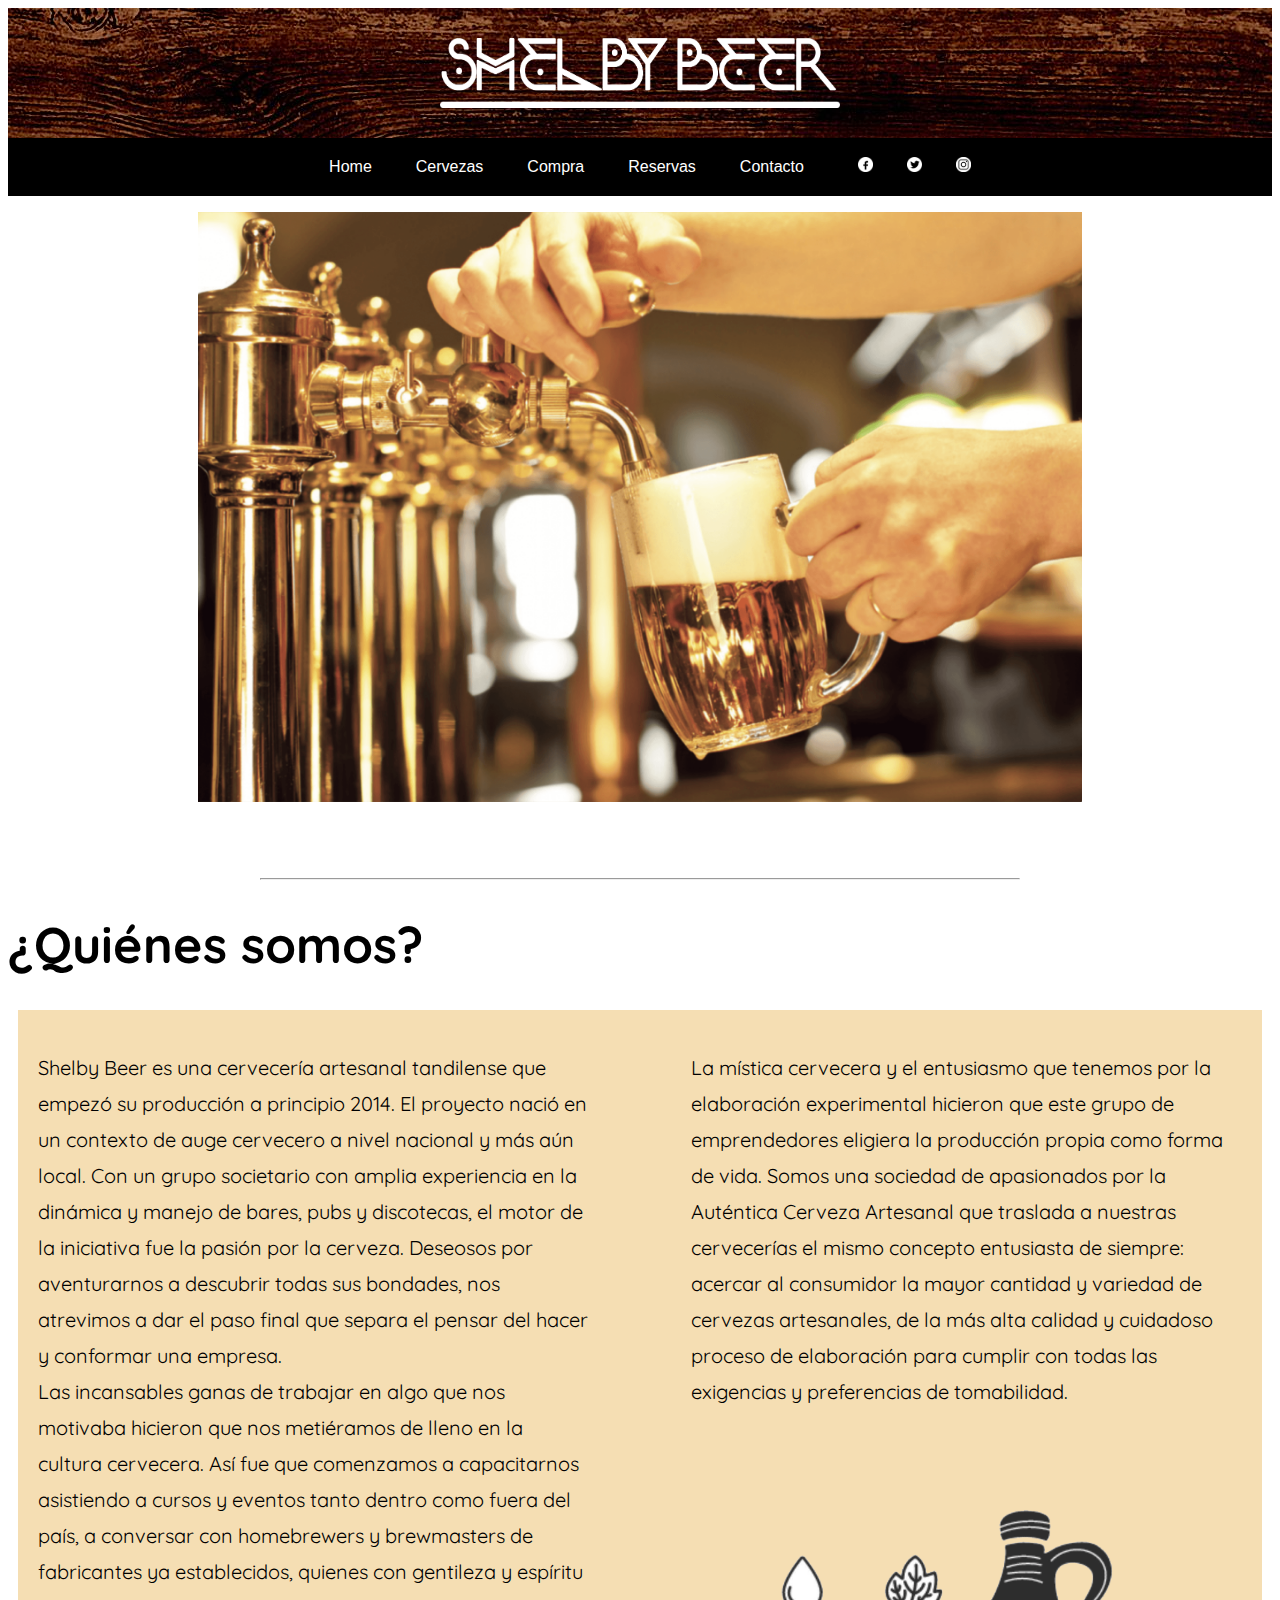
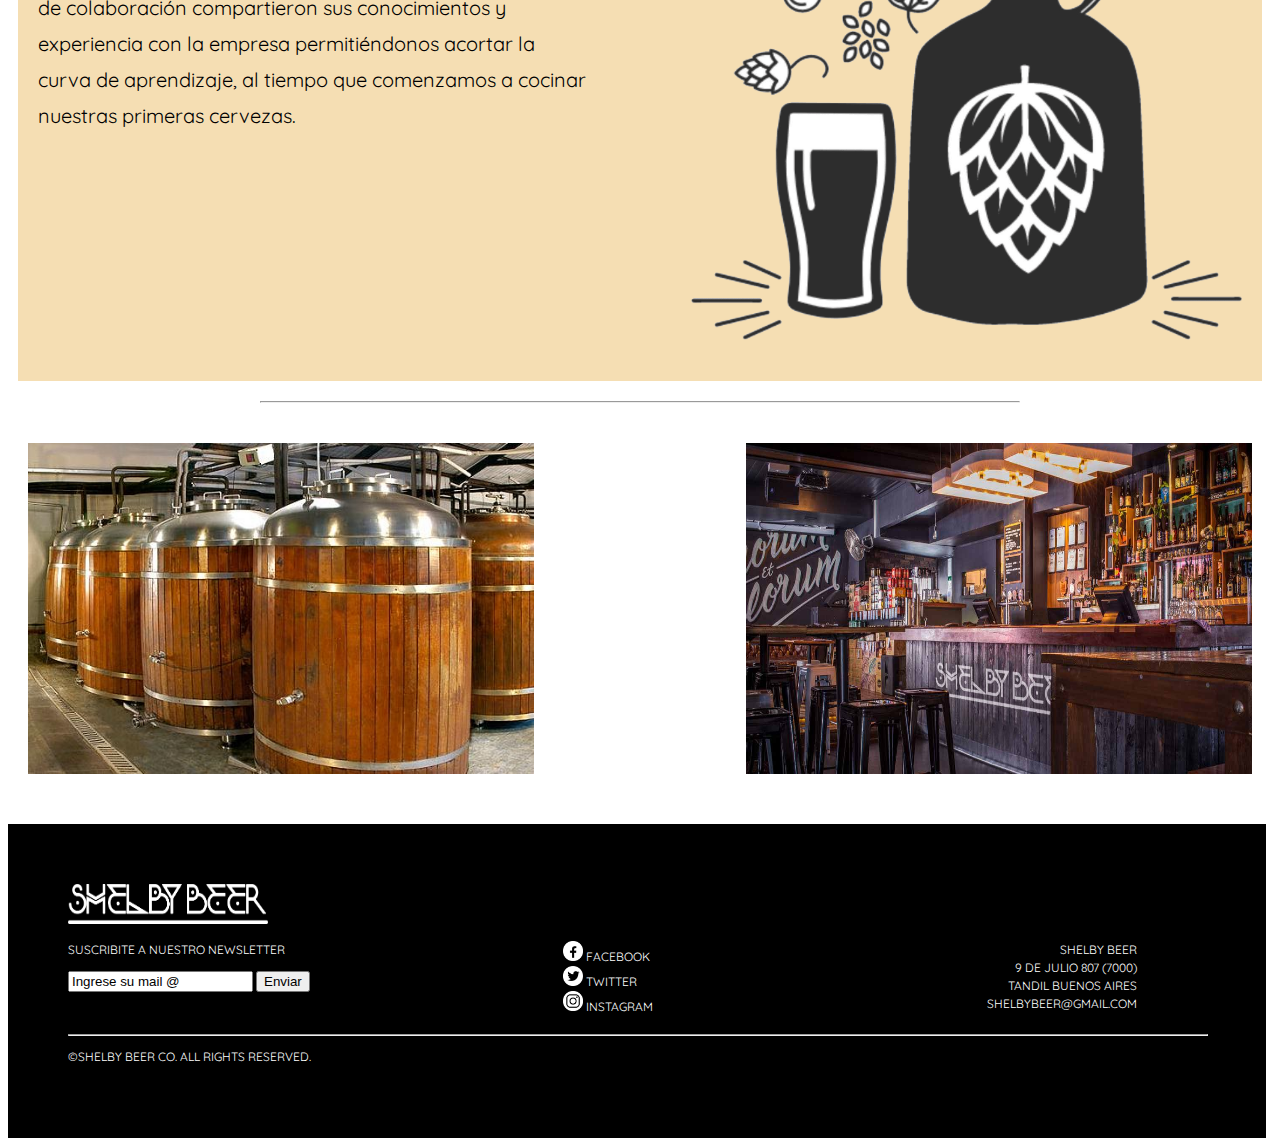
<file: html/index.html>
<!DOCTYPE html>
<html lang="en">

<head>
    <meta charset="UTF-8">
    <meta name="viewport" content="width=device-width, initial-scale=1.0">
    <title>Shelby Beer</title>
    <link href="https://fonts.googleapis.com/css?family=Fredericka+the+Great&display=swap" rel="stylesheet">
    <link href="https://fonts.googleapis.com/css2?family=Quicksand:wght@400;700&display=swap" rel="stylesheet">
    <link rel="stylesheet" href="../css/estilo.css">
</head>

<body>

    <!--       header          -->
    <header>
        <!--       logo shelby          -->
        <div class="logo">
            <img id="logo-shelby" src="../imagenes/Shelby Beer logo.png" alt="logo" srcset="">

        </div>
    </header>

    <!--       navegador          -->
    <nav class="navegador">

        <ul class="botonera">
            <li class="li-item"><a href="../html/index.html">Home</a></li>
            <li class="li-item"><a href="../html/cerveza.html">Cervezas</a></li>
            <li class="li-item"> <a href="../html/compra.html">Compra</a></li>
            <li class="li-item"><a href="../html/reservas.html">Reservas</a></li>
            <li class="li-item"><a href="../html/Contacto.html">Contacto</a></li>
        
            
                <img id="redes" src="../imagenes/facebook.png" alt="logo-facebook">
                <img id="redes" src="../imagenes/twitter.png" alt="logo-twitter">
                <img id="redes" src="../imagenes/instagram.png" alt="logo-instagram">
           

        
        </ul>    

  

    </nav>

    <!--       Scroll de imagenes          -->

    <div class="contenedor-imagenes">


        <div class="slider">
            <ul>
                <li><img src="../imagenes/index.png" alt="index" /></li>
                <li><img src="../imagenes/cerveza.jpg" alt="index2" /></li>
                <li><img src="../imagenes/publicidad.jpg" alt="" srcset=""></li>
                <li><img src="../imagenes/ceveza3.jpg" alt="index4" /></li>
            </ul>
        </div>
    </div>

    <div class="contenedor-quienes-somos">

        <hr>

        <h1>¿Quiénes somos?</h1>





        <div class="contenedor-historia">



            <div class="historia1">
                Shelby Beer es una cervecería artesanal tandilense que empezó su producción a principio 2014. El
                proyecto nació en un contexto de auge cervecero a nivel nacional y más aún local. Con un grupo
                societario con amplia experiencia en la dinámica y manejo de
                bares, pubs y discotecas, el motor de la iniciativa fue la pasión por la cerveza. Deseosos por
                aventurarnos a descubrir todas sus bondades, nos atrevimos a dar el paso final que separa el pensar del
                hacer y conformar una empresa.
                <br> Las incansables ganas de trabajar en algo que nos motivaba hicieron que nos metiéramos de lleno en
                la cultura cervecera. Así fue que comenzamos a capacitarnos asistiendo a cursos y eventos tanto dentro
                como fuera del país, a conversar
                con homebrewers y brewmasters de fabricantes ya establecidos, quienes con gentileza y espíritu de
                colaboración compartieron sus conocimientos y experiencia con la empresa permitiéndonos acortar la curva
                de aprendizaje, al tiempo que comenzamos
                a cocinar nuestras primeras cervezas.
            </div>


            <div class="historia2">
                La mística cervecera y el entusiasmo que tenemos por la elaboración experimental hicieron que este grupo
                de emprendedores eligiera la producción propia como forma de vida. Somos una sociedad de apasionados por
                la Auténtica Cerveza Artesanal que traslada
                a nuestras cervecerías el mismo concepto entusiasta de siempre: acercar al consumidor la mayor cantidad
                y variedad de cervezas artesanales, de la más alta calidad y cuidadoso proceso de elaboración para
                cumplir con todas las exigencias
                y preferencias de tomabilidad.
                <div class="dibujo">
                    <img src="../imagenes/dibujo.png">
                </div>
            </div>

        </div>


    </div>

    <hr>

    <div class="ima-historia">
        <img src="../imagenes/fabrica.jpg" alt="" srcset="">
        <img src="../imagenes/bar-cerveceria.jpg" alt="" srcset="">
    </div>



    <!--       Footer          -->
    <footer class="footer">
        <div class="logo-footer">
            <!--       logo shelby          -->

            <img id="footer-shelby" src="../imagenes/Shelby Beer logo.png" alt="logo" srcset="">

        </div>


        <div class="contenedor-info">
            <div class="subscripcion">
                <p>SUSCRIBITE A NUESTRO NEWSLETTER</p>
                <form action="">
                    <input type="email" name="email" class="email" value="Ingrese su mail @">
                    <input type="submit" id="submit" class="form-button" name="" value="Enviar">
                </form>

            </div>

            <div class="redes-sociales">
                <ul class="ul-footer">
                    <li> <img id="logos-redes" src="../imagenes/facebook.png" alt="logo-facebook"> Facebook</li>
                    <li><img id="logos-redes" src="../imagenes/twitter.png" alt="logo-twitter"> Twitter</li>
                    <li><img id="logos-redes" src="../imagenes/instagram.png" alt="logo-instagram"> Instagram</li>
                </ul>


            </div>

            <div class="direccion">
                <ul class="ul-footer">
                    <li>Shelby Beer</li>
                    <li>9 de julio 807 (7000)</li>
                    <li>Tandil Buenos Aires</li>
                    <li>ShelbyBeer@gmail.com</li>
                </ul>

            </div>

        </div>
        <hr class="hr-footer">
        <div class="derecho-de-pagina">
            <p>&copy;SHELBY BEER CO. ALL RIGHTS RESERVED.</p>
        </div>

    </footer>

</body>

</html>
</file>
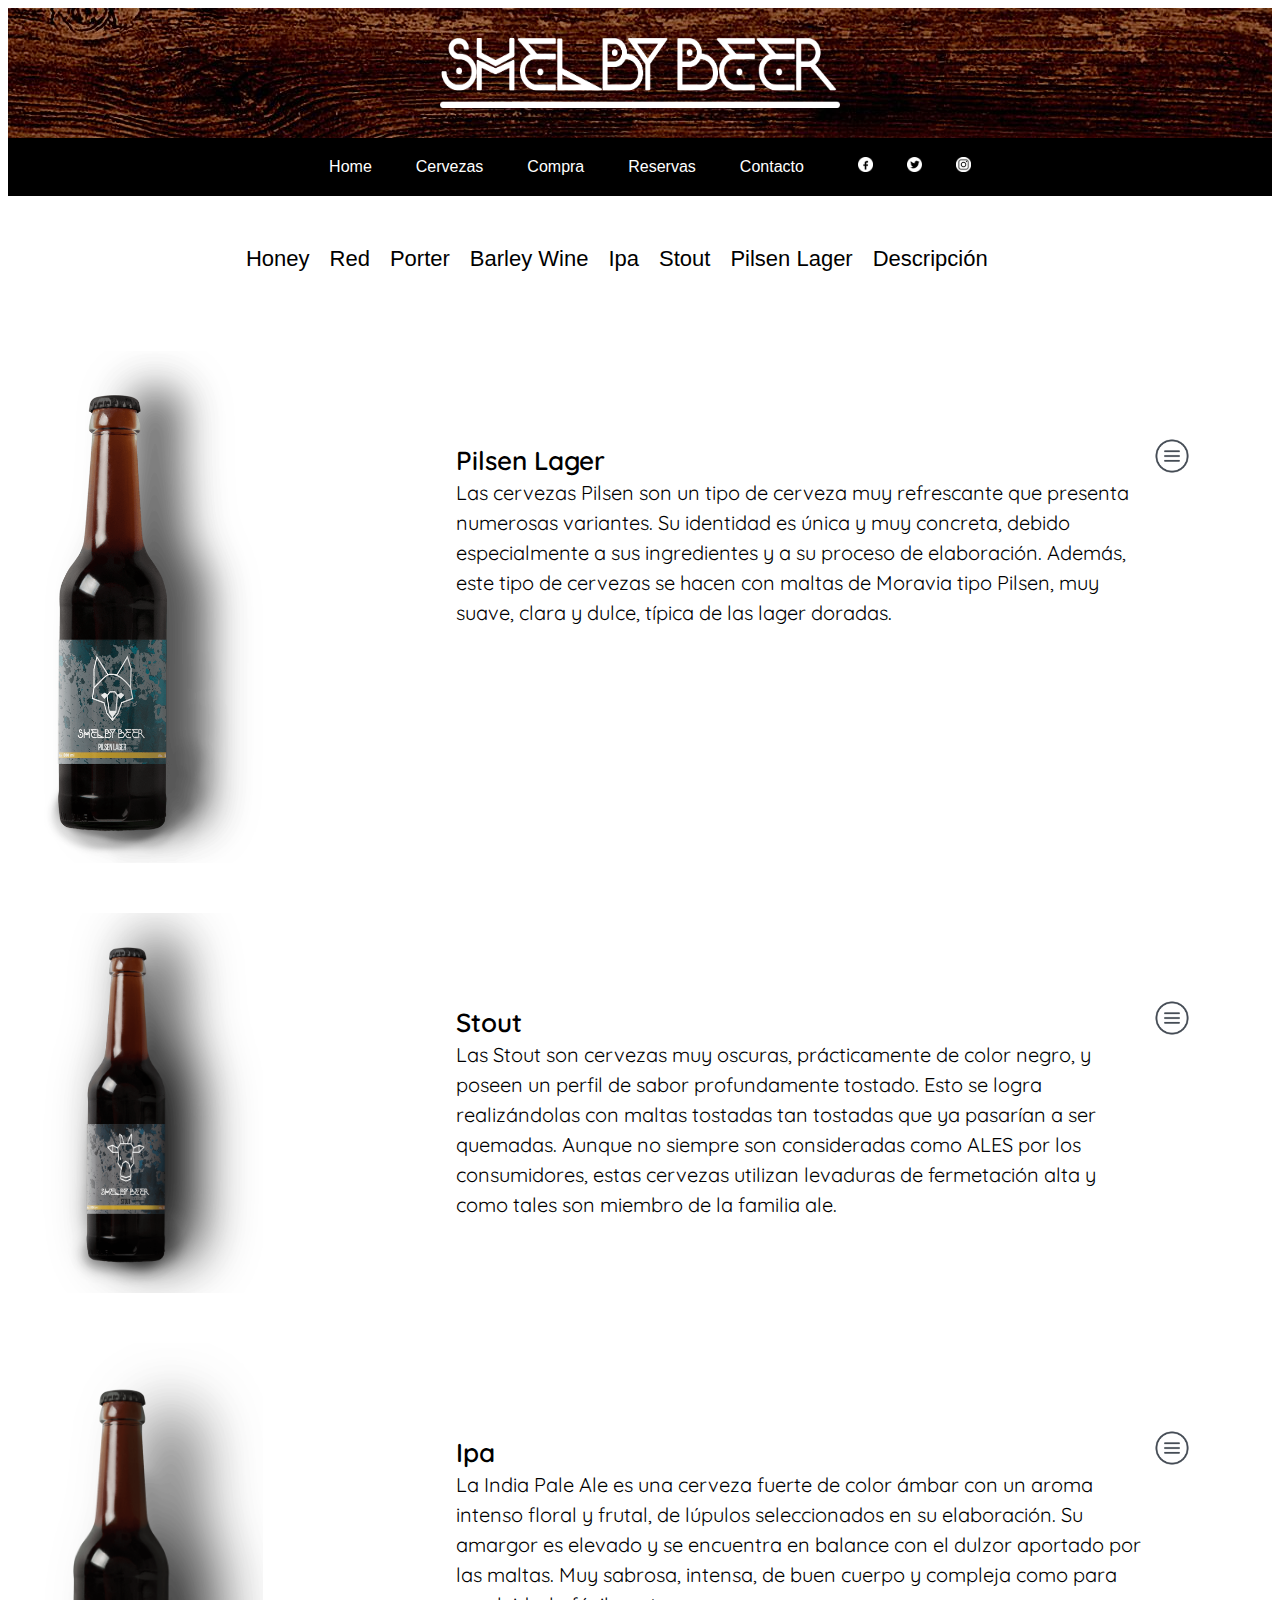
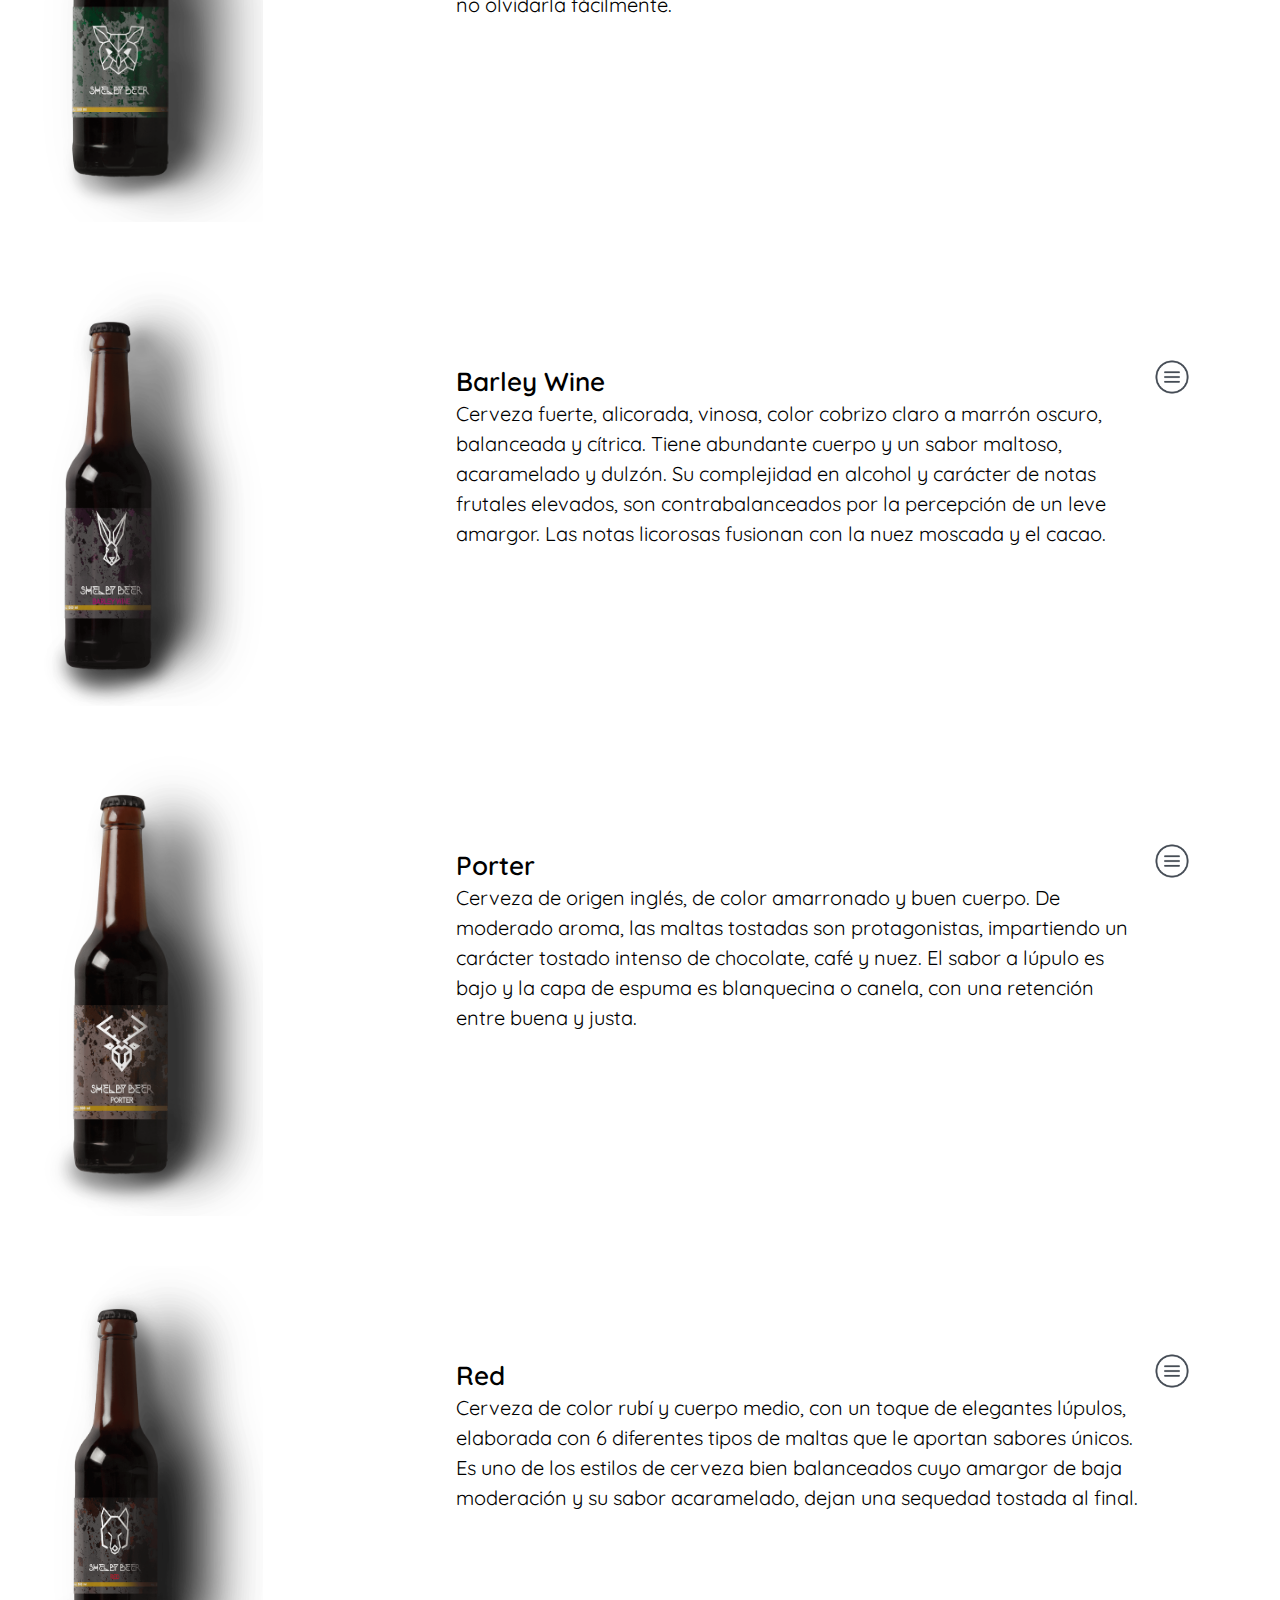
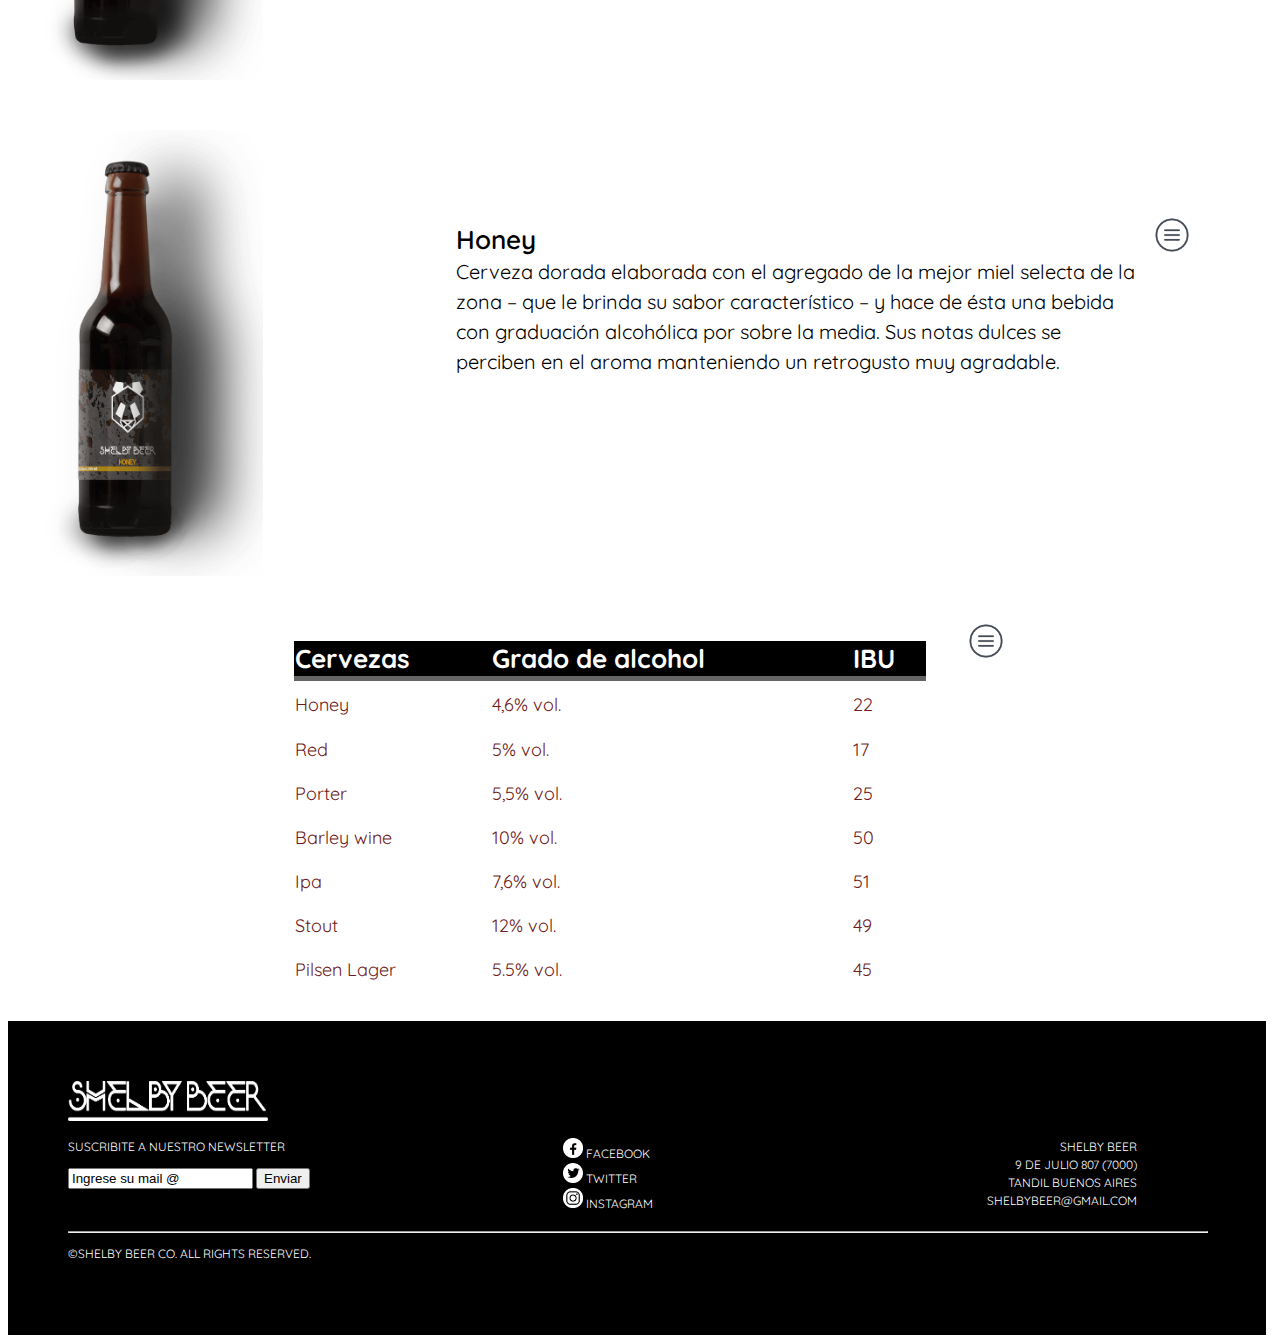
<file: html/cerveza.html>
<!DOCTYPE html>
<html lang="en">

<head>
    <meta charset="UTF-8">
    <meta name="viewport" content="width=device-width, initial-scale=1.0">
    <title>Shelby Beer</title>
    <link href="https://fonts.googleapis.com/css?family=Poiret+One&display=swap" rel="stylesheet">
    <link href="https://fonts.googleapis.com/css2?family=Quicksand:wght@400;700&display=swap" rel="stylesheet">
    <link href="https://fonts.googleapis.com/css2?family=Mogra&display=swap" rel="stylesheet">
    <link rel="stylesheet" href="../css/estilo.css">
</head>

<body>
       <!--       header          -->
       <header>
        <!--       logo shelby          -->
        <div class="logo">
            <img id="logo-shelby" src="../imagenes/Shelby Beer logo.png" alt="logo" srcset="">

        </div>
    </header>

    <!--       navegador          -->
    <nav class="navegador">

        <ul class="botonera">
            <li class="li-item"><a href="../html/index.html">Home</a></li>
            <li class="li-item"><a href="../html/cerveza.html">Cervezas</a></li>
            <li class="li-item"> <a href="../html/compra.html">Compra</a></li>
            <li class="li-item"><a href="../html/reservas.html">Reservas</a></li>
            <li class="li-item"><a href="../html/Contacto.html">Contacto</a></li>
        
            
                <img id="redes" src="../imagenes/facebook.png" alt="logo-facebook">
                <img id="redes" src="../imagenes/twitter.png" alt="logo-twitter">
                <img id="redes" src="../imagenes/instagram.png" alt="logo-instagram">
           

        
        </ul>    

  

    </nav>



    <div id="menu-cervezas">
        <ul class="lista-cerveza">
            <li class="li-cerveza"><a href="#honey"> Honey</a></li>
            <li class="li-cerveza"><a href="#red">Red</a> </li>
            <li class="li-cerveza"><a href="#porter"> Porter</a></li>
            <li class="li-cerveza"><a href="#barleywine">Barley wine</a> </li>
            <li class="li-cerveza"><a href="#ipa"> Ipa</a></li>
            <li class="li-cerveza"> <a href="#stout"> Stout</a></li>
            <li class="li-cerveza"><a href="#pilsenlager"> Pilsen Lager</a></li>
            <li class="li-cerveza"><a href="#descripcion-cervezas">Descripción</a></li>
        </ul>
    </div>


    <div class="contenedor-cervezas">

        <div class="fotos-cervezas">

            <div id="honey">
                <div class="img-cervezas">
                    <img src="../imagenes/honey.png" alt="">
                </div>
                <div class="detalle-cerveza">
                    <p> <span> Honey</span> <br> Cerveza dorada elaborada con el agregado de la mejor miel selecta de la
                        zona – que le brinda su sabor
                        característico – y hace de ésta una bebida con graduación alcohólica por sobre la media. Sus
                        notas
                        dulces se perciben en el aroma manteniendo un retrogusto muy agradable.</p>
                    <a href="#menu-cervezas"><img src="../imagenes/menu.png" alt=""></a>
                </div>
            </div>

            <div id="red">
                <div class="img-cervezas">
                    <img src="../imagenes/red.png" alt="">
                </div>
                <div class="detalle-cerveza">
                    <p><span> Red</span> <br>Cerveza de color rubí y cuerpo medio, con un toque de elegantes
                        lúpulos, elaborada con 6 diferentes
                        tipos de maltas que le aportan sabores únicos. Es uno de los estilos de cerveza bien
                        balanceados
                        cuyo amargor de baja moderación y su sabor acaramelado, dejan una sequedad tostada al final.</p>
                    <a href="#menu-cervezas"><img src="../imagenes/menu.png" alt=""></a>
                </div>

            </div>

            <div id="porter">
                <div class="img-cervezas">
                    <img src="../imagenes/porter.png" alt="">
                </div>
                <div class="detalle-cerveza">
                    <p><span>Porter</span> <br> Cerveza de origen inglés, de color amarronado y buen cuerpo. De
                        moderado aroma, las maltas tostadas
                        son protagonistas, impartiendo un carácter tostado intenso de chocolate, café y nuez. El
                        sabor a
                        lúpulo es bajo y la capa de espuma es blanquecina o canela, con una retención entre buena y
                        justa.</p>
                    <a href="#menu-cervezas"><img src="../imagenes/menu.png" alt=""></a>
                </div>
            </div>
            <div id="barleywine">
                <div class="img-cervezas">
                    <img src="../imagenes/barley.png" alt="">
                </div>
                <div class="detalle-cerveza">
                    <p><span>Barley Wine</span><br>Cerveza fuerte, alicorada, vinosa, color cobrizo claro a
                        marrón oscuro, balanceada y cítrica. Tiene
                        abundante cuerpo y un sabor maltoso, acaramelado y dulzón. Su complejidad en alcohol y
                        carácter de
                        notas frutales elevados, son contrabalanceados por la percepción de un leve amargor. Las
                        notas
                        licorosas fusionan con la nuez moscada y el cacao.</p>
                    <a href="#menu-cervezas"><img src="../imagenes/menu.png" alt=""></a>
                </div>
            </div>
            <div id="ipa">
                <div class="img-cervezas">
                    <img src="../imagenes/ipa.png" alt="">
                </div>
                <div class="detalle-cerveza">
                    <p><span> Ipa</span><br>La India Pale Ale es una cerveza fuerte de color ámbar con un
                        aroma intenso floral y frutal, de
                        lúpulos seleccionados en su elaboración. Su amargor es elevado y se encuentra en
                        balance con el
                        dulzor aportado por las maltas. Muy sabrosa, intensa, de buen cuerpo y compleja como
                        para no
                        olvidarla fácilmente.</p>
                    <a href="#menu-cervezas"><img src="../imagenes/menu.png" alt=""></a>

                </div>
            </div>
            <div id="stout">
                <div class="img-cervezas">
                    <img src="../imagenes/stout.png" alt="">
                </div>
                <div class="detalle-cerveza">
                    <p><span>Stout </span><br>Las Stout son cervezas muy oscuras, prácticamente de color
                        negro, y poseen un perfil de sabor
                        profundamente tostado. Esto se logra realizándolas con maltas tostadas tan
                        tostadas que ya pasarían
                        a ser quemadas. Aunque no siempre son consideradas como ALES por los
                        consumidores, estas cervezas
                        utilizan levaduras de fermetación alta y como tales son miembro de la familia
                        ale. </p>
                    <a href="#menu-cervezas"><img src="../imagenes/menu.png" alt=""></a>
                </div>

            </div>

            <div id="pilsenlager">
                <div class="img-cervezas">
                    <img src="../imagenes/Pilsen Lager.png" alt="">
                </div>
                <div class="detalle-cerveza">
                    <p><span>Pilsen Lager</span> <br>Las cervezas Pilsen son un tipo de cerveza muy
                        refrescante que presenta numerosas variantes. Su
                        identidad es única y muy concreta, debido especialmente a sus ingredientes y a
                        su proceso de
                        elaboración. Además, este tipo de cervezas se hacen con maltas de Moravia tipo
                        Pilsen, muy suave,
                        clara y dulce, típica de las lager doradas.</p>
                    <a href="#menu-cervezas"><img src="../imagenes/menu.png" alt=""></a>
                </div>

            </div>

        </div>
        <div id="descripcion-cervezas">
            <table>
                <thead>
                    <tr>
                        <th>Cervezas</th>
                        <th>Grado de alcohol</th>
                        <th>IBU</th>
                    </tr>
                </thead>
                <tr>
                    <td>Honey</td>
                    <td> 4,6% vol.</td>
                    <td>22</td>
                </tr>
                <tr>
                    <td>Red</td>
                    <td>5% vol.</td>
                    <td>17</td>
                </tr>
                <tr>
                    <td>Porter</td>
                    <td> 5,5% vol.</td>
                    <td>25</td>
                </tr>
                <tr>
                    <td>Barley wine</td>
                    <td> 10% vol.</td>
                    <td>50</td>
                </tr>
                <tr>
                    <td>Ipa</td>
                    <td> 7,6% vol.</td>
                    <td>51</td>
                </tr>
                <tr>
                    <td>Stout</td>
                    <td> 12% vol.</td>
                    <td>49</td>
                </tr>
                <tr>
                    <td>Pilsen Lager</td>
                    <td> 5.5% vol.</td>
                    <td>45</td>
                </tr>
            </table>
            <a href="#menu-cervezas"><img src="../imagenes/menu.png" alt=""></a>


        </div>

     <!--       Footer          -->
     <footer class="footer">
        <div class="logo-footer">
            <!--       logo shelby          -->

            <img id="footer-shelby" src="../imagenes/Shelby Beer logo.png" alt="logo" srcset="">

        </div>


        <div class="contenedor-info">
            <div class="subscripcion">
                <p>SUSCRIBITE A NUESTRO NEWSLETTER</p>
                <form action="">
                    <input type="email" name="email" class="email" value="Ingrese su mail @">
                    <input type="submit" id="submit" class="form-button" name="" value="Enviar">
                </form>

            </div>

            <div class="redes-sociales">
                <ul class="ul-footer">
                    <li> <img id="logos-redes" src="../imagenes/facebook.png" alt="logo-facebook"> Facebook</li>
                    <li><img id="logos-redes" src="../imagenes/twitter.png" alt="logo-twitter"> Twitter</li>
                    <li><img id="logos-redes" src="../imagenes/instagram.png" alt="logo-instagram"> Instagram</li>
                </ul>


            </div>

            <div class="direccion">
                <ul class="ul-footer">
                    <li>Shelby Beer</li>
                    <li>9 de julio 807 (7000)</li>
                    <li>Tandil Buenos Aires</li>
                    <li>ShelbyBeer@gmail.com</li>
                </ul>

            </div>

        </div>
        <hr class="hr-footer">
        <div class="derecho-de-pagina">
            <p>&copy;SHELBY BEER CO. ALL RIGHTS RESERVED.</p>
        </div>

    </footer>


</body>

</html>
</file>
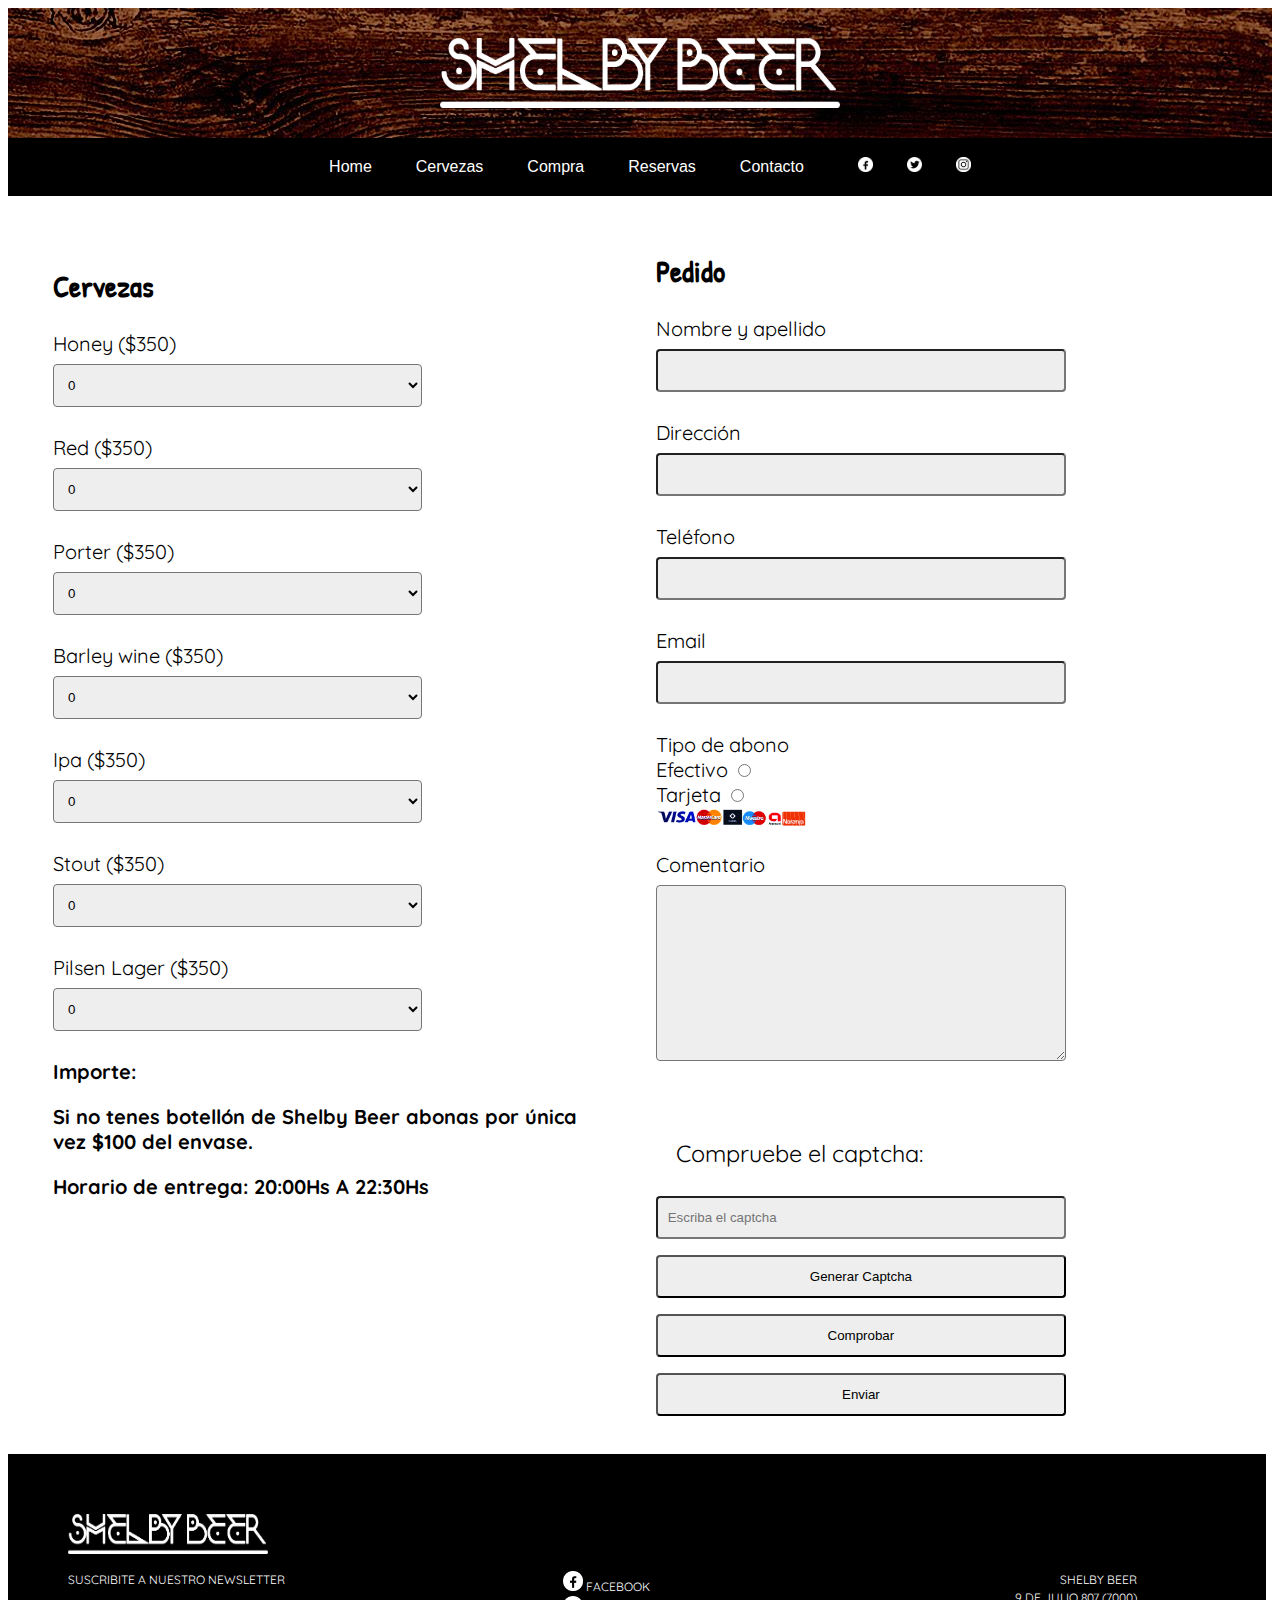
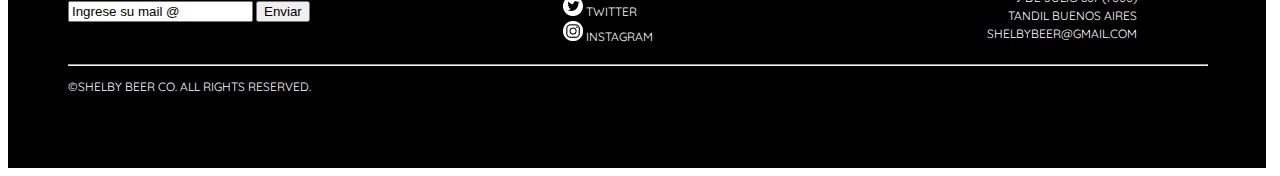
<file: html/compra.html>
<!DOCTYPE html>
<html lang="en">

<head>
    <meta charset="UTF-8">
    <meta name="viewport" content="width=device-width, initial-scale=1.0">
    <title>Shelby Beer</title>
    <link href="https://fonts.googleapis.com/css2?family=Quicksand:wght@400;700&display=swap" rel="stylesheet">
    <link href="https://fonts.googleapis.com/css?family=Patrick+Hand&display=swap" rel="stylesheet">
    
    <link rel="stylesheet" href="../css/estilo.css">

</head>

<body>

        <!--       header          -->
        <header>
            <!--       logo shelby          -->
            <div class="logo">
                <img id="logo-shelby" src="../imagenes/Shelby Beer logo.png" alt="logo" srcset="">
    
            </div>
        </header>
    
        <!--       navegador          -->
        <nav class="navegador">
    
            <ul class="botonera">
                <li class="li-item"><a href="../html/index.html">Home</a></li>
                <li class="li-item"><a href="../html/cerveza.html">Cervezas</a></li>
                <li class="li-item"> <a href="../html/compra.html">Compra</a></li>
                <li class="li-item"><a href="../html/reservas.html">Reservas</a></li>
                <li class="li-item"><a href="../html/Contacto.html">Contacto</a></li>
            
                
                    <img id="redes" src="../imagenes/facebook.png" alt="logo-facebook">
                    <img id="redes" src="../imagenes/twitter.png" alt="logo-twitter">
                    <img id="redes" src="../imagenes/instagram.png" alt="logo-instagram">
               
    
            
            </ul>    
    
      
    
        </nav>



    <div class="contenedor-compra">
        <div class="form-cervezas">


            <form>

                <h2>Cervezas</h2>
                <p>
                    <label>Honey ($350) </label>
                    <br>
                    <select class="items-form">
                        <option value="0">0</option>
                        <option value="1">1</option>
                        <option value="2">2</option>
                        <option value="3">3</option>
                        <option value="4">4</option>
                        <option value="5">6</option>
                        <option value="7">7</option>
                        <option value="8">8</option>
                    </select>
                </p>

                <p>

                    <lebel>Red ($350) </label>
                        <br>
                        <select class="items-form">
                            <option value="0">0</option>
                            <option value="1">1</option>
                            <option value="2">2</option>
                            <option value="3">3</option>
                            <option value="4">4</option>
                            <option value="5">6</option>
                            <option value="7">7</option>
                            <option value="8">8</option>
                        </select>
                </p>
                <p>
                    <label>Porter ($350) </label>
                    <br>
                    <select class="items-form">
                        <option value="0">0</option>
                        <option value="1">1</option>
                        <option value="2">2</option>
                        <option value="3">3</option>
                        <option value="4">4</option>
                        <option value="5">6</option>
                        <option value="7">7</option>
                        <option value="8">8</option>
                    </select>
                </p>

                <p>

                    <label>Barley wine ($350) </label>
                    <br>
                    <select class="items-form">
                        <option value="0">0</option>
                        <option value="1">1</option>
                        <option value="2">2</option>
                        <option value="3">3</option>
                        <option value="4">4</option>
                        <option value="5">6</option>
                        <option value="7">7</option>
                        <option value="8">8</option>
                    </select>
                </p>

                <p>
                    <label> Ipa ($350) </label>
                    <br>
                    <select class="items-form">
                        <option value="0">0</option>
                        <option value="1">1</option>
                        <option value="2">2</option>
                        <option value="3">3</option>
                        <option value="4">4</option>
                        <option value="5">6</option>
                        <option value="7">7</option>
                        <option value="8">8</option>
                    </select>
                </p>
                <p>
                    <label>Stout ($350) </label>
                    <br>
                    <select class="items-form">
                        <option value="0">0</option>
                        <option value="1">1</option>
                        <option value="2">2</option>
                        <option value="3">3</option>
                        <option value="4">4</option>
                        <option value="5">6</option>
                        <option value="7">7</option>
                        <option value="8">8</option>
                    </select>
                </p>
                <p>
                    <label>Pilsen Lager ($350) </label>
                    <br>
                    <select class="items-form">
                        <option value="0">0</option>
                        <option value="1">1</option>
                        <option value="2">2</option>
                        <option value="3">3</option>
                        <option value="4">4</option>
                        <option value="5">6</option>
                        <option value="7">7</option>
                        <option value="8">8</option>
                    </select>
                </p>
                <div class="texto">
                    <p>Importe:</p>
                    <p>Si no tenes botellón de Shelby Beer abonas por única vez $100 del envase.</p>
                    <p>Horario de entrega: 20:00Hs A 22:30Hs</p>
                </div>
            </form>
        </div>

        <div class="pedido">
            <form>
                <h2>Pedido</h2>

                <p>
                    <label>Nombre y apellido</label><br>
                    <input class="items-form" type="text" name="Nombre y Apellido">
                </p>
                <p>
                    <label>Dirección</label><br>
                    <input class="items-form" type="text" name="Direccion">
                </p>
                <p>
                    <label>Teléfono</label><br>
                    <input class="items-form" type="number" name="Telefono">
                </p>
                <p> 
                    <label>Email</label><br>
                    <input class="items-form" type="email" name="Email">
                </p>
                <p>
                    <label>Tipo de abono</label>
                    <br>
                    Efectivo 
                    <input type="radio" name="pago" id="Efectivo" value="Efectivo">
                    <br>
                    Tarjeta
                    <input type="radio" name="pago" id="Tarjeta" value="Tarjeta">
                    <br>
                    <img src="../imagenes/tarjeta.jpg" alt="" srcset="">
                </p>
                <p>
                    <label>Comentario</label><br>
                    <textarea class="items-form" name="Comentario" id="" cols="30" rows="10"></textarea>
                </p>
                <br>

                <div class="contenedor-captcha">
                    <h3>Compruebe el captcha: </h3>
                    <p id="captcha"></p>
                    <p class="info"></p>
                    <input id="input" class="items-form" type="number" placeholder="Escriba el captcha" value="">
                    <br>
                    <button id="nuevo-captcha" class="items-form" type="button">Generar Captcha</button>
                    <br>
                    <button id="verificar" class="items-form" type="button">Comprobar</button>
                    <br>
                    <input type="submit" class="items-form" id="submit" class="form-button" name="" value="Enviar">
                </div>

            </form>

        </div>

    </div>

    <!--       Footer          -->
    <footer class="footer">
        <div class="logo-footer">
            <!--       logo shelby          -->

            <img id="footer-shelby" src="../imagenes/Shelby Beer logo.png" alt="logo" srcset="">

        </div>


        <div class="contenedor-info">
            <div class="subscripcion">
                <p>SUSCRIBITE A NUESTRO NEWSLETTER</p>
                <form action="">
                    <input type="email" name="email" class="email" value="Ingrese su mail @">
                    <input type="submit" id="submit" class="form-button" name="" value="Enviar">
                </form>

            </div>

            <div class="redes-sociales">
                <ul class="ul-footer">
                    <li> <img id="logos-redes" src="../imagenes/facebook.png" alt="logo-facebook"> Facebook</li>
                    <li><img id="logos-redes" src="../imagenes/twitter.png" alt="logo-twitter"> Twitter</li>
                    <li><img id="logos-redes" src="../imagenes/instagram.png" alt="logo-instagram"> Instagram</li>
                </ul>


            </div>

            <div class="direccion">
                <ul class="ul-footer">
                    <li>Shelby Beer</li>
                    <li>9 de julio 807 (7000)</li>
                    <li>Tandil Buenos Aires</li>
                    <li>ShelbyBeer@gmail.com</li>
                </ul>

            </div>

        </div>
        <hr class="hr-footer">
        <div class="derecho-de-pagina">
            <p>&copy;SHELBY BEER CO. ALL RIGHTS RESERVED.</p>
        </div>

    </footer>

    <script src="../js/control.js"></script>
</body>

</html>
</file>
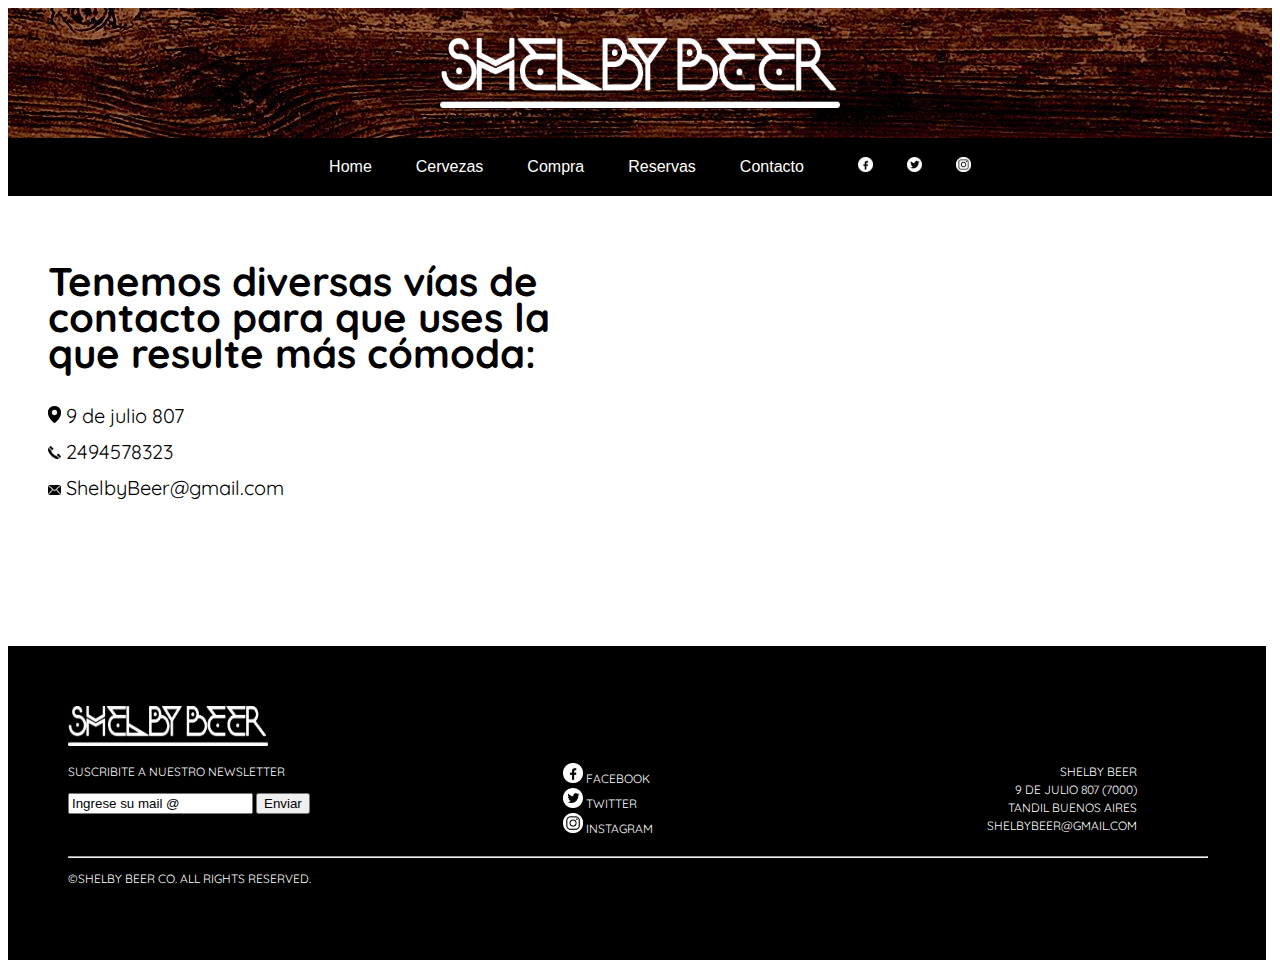
<file: html/Contacto.html>
<!DOCTYPE html>
<html lang="en">

<head>
    <meta charset="UTF-8">
    <meta name="viewport" content="width=device-width, initial-scale=1.0">
    <title>Shelby Beer</title>
    <link href="https://fonts.googleapis.com/css2?family=Quicksand:wght@400;700&display=swap" rel="stylesheet">
    <link rel="stylesheet" href="../css/estilo.css">
</head>

<body>
     <!--       header          -->
     <header>
        <!--       logo shelby          -->
        <div class="logo">
            <img id="logo-shelby" src="../imagenes/Shelby Beer logo.png" alt="logo" srcset="">

        </div>
    </header>

    <!--       navegador          -->
    <nav class="navegador">

        <ul class="botonera">
            <li class="li-item"><a href="../html/index.html">Home</a></li>
            <li class="li-item"><a href="../html/cerveza.html">Cervezas</a></li>
            <li class="li-item"> <a href="../html/compra.html">Compra</a></li>
            <li class="li-item"><a href="../html/reservas.html">Reservas</a></li>
            <li class="li-item"><a href="../html/Contacto.html">Contacto</a></li>
        
            
                <img id="redes" src="../imagenes/facebook.png" alt="logo-facebook">
                <img id="redes" src="../imagenes/twitter.png" alt="logo-twitter">
                <img id="redes" src="../imagenes/instagram.png" alt="logo-instagram">
           

        
        </ul>    

  

    </nav>
</nav>

    <div class="contenedor-contacto">
        <div class="contacto">
            <ul class="lista-contacto">
                
                <h1>Tenemos diversas vías de contacto para que uses la que resulte más cómoda:</h1>
               
                <li class="li-contacto"><img src="../imagenes/ubicacion.png" alt="logo ubicacion">  9 de julio 807</li>
                <li class="li-contacto"><img src="../imagenes/telefono.png" alt="logo telefono">  2494578323</li>
                <li class="li-contacto"><img src="../imagenes/mail.png" alt="logo email">  ShelbyBeer@gmail.com</li>

            </ul>

        </div>
        <div class="ubicacion">
            <iframe class="map"
                src="https://www.google.com/maps/embed?pb=!1m18!1m12!1m3!1d3172.8091491908403!2d-59.138737284955944!3d-37.32334821391224!2m3!1f0!2f0!3f0!3m2!1i1024!2i768!4f13.1!3m3!1m2!1s0x95911f90219ff281%3A0x43205ef5753cdaf6!2s9%20de%20Julio%20807%2C%20Tandil%2C%20Buenos%20Aires!5e0!3m2!1ses-419!2sar!4v1588376203191!5m2!1ses-419!2sar"
                width="600" height="450" frameborder="0" style="border:0;" allowfullscreen="" aria-hidden="false"
                tabindex="0"></iframe>

        </div>

    </div>

    <!--       Footer          -->
    <footer class="footer">
        <div class="logo-footer">
            <!--       logo shelby          -->

            <img id="footer-shelby" src="../imagenes/Shelby Beer logo.png" alt="logo" srcset="">

        </div>


        <div class="contenedor-info">
            <div class="subscripcion">
                <p>SUSCRIBITE A NUESTRO NEWSLETTER</p>
                <form action="">
                    <input type="email" name="email" class="email" value="Ingrese su mail @">
                    <input type="submit" id="submit" class="form-button" name="" value="Enviar">
                </form>

            </div>

            <div class="redes-sociales">
                <ul class="ul-footer">
                    <li> <img id="logos-redes" src="../imagenes/facebook.png" alt="logo-facebook"> Facebook</li>
                    <li><img id="logos-redes" src="../imagenes/twitter.png" alt="logo-twitter"> Twitter</li>
                    <li><img id="logos-redes" src="../imagenes/instagram.png" alt="logo-instagram"> Instagram</li>
                </ul>


            </div>

            <div class="direccion">
                <ul class="ul-footer">
                    <li>Shelby Beer</li>
                    <li>9 de julio 807 (7000)</li>
                    <li>Tandil Buenos Aires</li>
                    <li>ShelbyBeer@gmail.com</li>
                </ul>

            </div>

        </div>
        <hr class="hr-footer">
        <div class="derecho-de-pagina">
            <p>&copy;SHELBY BEER CO. ALL RIGHTS RESERVED.</p>
        </div>

    </footer>

</body>

</html>
</file>
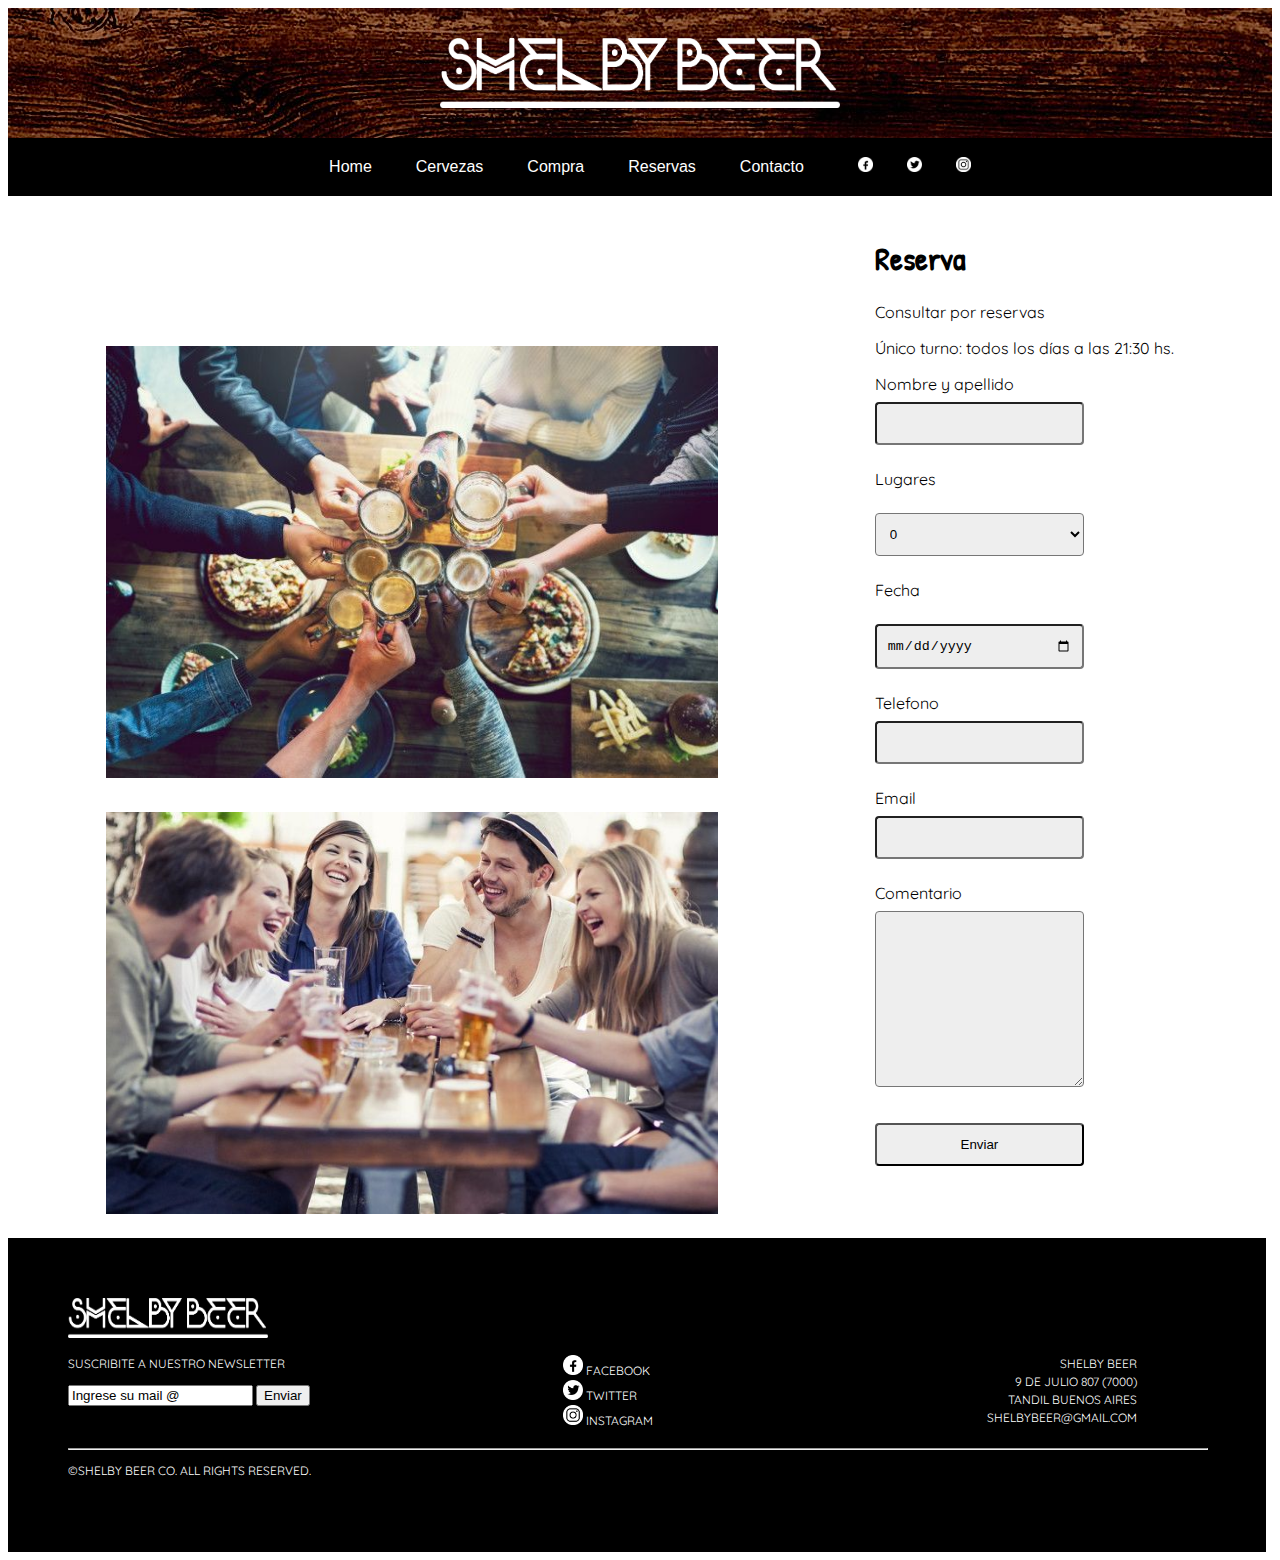
<file: html/reservas.html>
<!DOCTYPE html>
<html lang="en">

<head>
    <meta charset="UTF-8">
    <meta name="viewport" content="width=device-width, initial-scale=1.0">
    <title>Shelby Beer</title>
    <link href="https://fonts.googleapis.com/css2?family=Quicksand:wght@400;700&display=swap" rel="stylesheet">
    <link href="https://fonts.googleapis.com/css?family=Patrick+Hand&display=swap" rel="stylesheet">

    <link rel="stylesheet" href="../css/estilo.css">
</head>

<body>
    <!--       header          -->
    <header>
        <!--       logo shelby          -->
        <div class="logo">
            <img id="logo-shelby" src="../imagenes/Shelby Beer logo.png" alt="logo" srcset="">

        </div>
    </header>

    <!--       navegador          -->
    <nav class="navegador">

        <ul class="botonera">
            <li class="li-item"><a href="../html/index.html">Home</a></li>
            <li class="li-item"><a href="../html/cerveza.html">Cervezas</a></li>
            <li class="li-item"> <a href="../html/compra.html">Compra</a></li>
            <li class="li-item"><a href="../html/reservas.html">Reservas</a></li>
            <li class="li-item"><a href="../html/Contacto.html">Contacto</a></li>


            <img id="redes" src="../imagenes/facebook.png" alt="logo-facebook">
            <img id="redes" src="../imagenes/twitter.png" alt="logo-twitter">
            <img id="redes" src="../imagenes/instagram.png" alt="logo-instagram">



        </ul>



    </nav>

    <div class="contenedor-reservas">

        <div class="img-reserva">
            <img src="../imagenes/reserva.jpg" alt="">
            <img src="../imagenes/reserva2.jpg" alt="">
        </div>

        <div class="contenedor-form">

            <h1>Reserva</h1>
            <p>Consultar por reservas</p>
            <p>Único turno: todos los días a las 21:30 hs.</p>


            <form class="reservas">

                <p>
                    <label>Nombre y apellido</label><br>
                    <input class="items-form" type="text" name="Nombre y Apellido">
                </p>
                <p>Lugares</p>
                <select class="items-form">
                    <option value="0">0</option>
                    <option value="1">1</option>
                    <option value="2">2</option>
                    <option value="3">3</option>
                    <option value="4">4</option>
                    <option value="5">6</option>
                    <option value="7">7</option>
                    <option value="8">8</option>
                    <option value="9">9</option>
                    <option value="10">10</option>
                </select>

                <p>Fecha</p>
                <input class="items-form" type="date">
                <p>
                    <label>Telefono</label><br>
                    <input class="items-form" type="number" name="Telefono">
                </p>
                <p>
                    <label>Email</label><br>
                    <input class="items-form" type="email" name="Email">
                </p>
                <p>
                    <label>Comentario</label><br>
                    <textarea class="items-form" name="Comentario" id="" cols="30" rows="10"></textarea>
                </p>
                <input class="items-form" type="submit" id="submit" class="form-button" name="" value="Enviar">


            </form>
        </div>

    </div>

    <!--       Footer          -->
    <footer class="footer">
        <div class="logo-footer">
            <!--       logo shelby          -->

            <img id="footer-shelby" src="../imagenes/Shelby Beer logo.png" alt="logo" srcset="">

        </div>


        <div class="contenedor-info">
            <div class="subscripcion">
                <p>SUSCRIBITE A NUESTRO NEWSLETTER</p>
                <form action="">
                    <input type="email" name="email" class="email" value="Ingrese su mail @">
                    <input type="submit" id="submit" class="form-button" name="" value="Enviar">
                </form>

            </div>

            <div class="redes-sociales">
                <ul class="ul-footer">
                    <li> <img id="logos-redes" src="../imagenes/facebook.png" alt="logo-facebook"> Facebook</li>
                    <li><img id="logos-redes" src="../imagenes/twitter.png" alt="logo-twitter"> Twitter</li>
                    <li><img id="logos-redes" src="../imagenes/instagram.png" alt="logo-instagram"> Instagram</li>
                </ul>


            </div>

            <div class="direccion">
                <ul class="ul-footer">
                    <li>Shelby Beer</li>
                    <li>9 de julio 807 (7000)</li>
                    <li>Tandil Buenos Aires</li>
                    <li>ShelbyBeer@gmail.com</li>
                </ul>

            </div>

        </div>
        <hr class="hr-footer">
        <div class="derecho-de-pagina">
            <p>&copy;SHELBY BEER CO. ALL RIGHTS RESERVED.</p>
        </div>

    </footer>



</body>

</html>
</file>
<file: css/estilo.css>
header {
    background-image: url(../imagenes/fondo-madera.jpg);
    margin: 0px;
    width: 100%;
}

.logo {
    display: flex;
    justify-content: center;
}

#logo-shelby {
    height: 70px;
    width: 400px;
    padding: 30px;
}

/*-----menu de navegacion/botonera------*/

.navegador {
    display: flex;
    margin: 0px;
    width: 100%;
}

.botonera {
    width: 100%;
    justify-content: space-between;
    background-color: black;
    text-align: center;
    padding: 0;
    margin: 0;
}

.li-item, a {
    display: inline-block;
    color: white;
    text-transform: capitalize;
    font-family: Helvetica, sans-serif;
    padding: 10px;
    text-decoration: none;
}

.li-item:hover {
    background-color: rgba(255, 255, 255, 0.692);
}

#redes {
    width: 15px;
    padding-left: 30px;
}

#redes img {
    width: 20px;
    padding: 0px 20px 0px 20px;
}

/*-----Scroll de imagenes|Home---*/

.slider {
    width: 70%;
    margin: auto;
    overflow: hidden;
}

.slider ul {
    display: flex;
    padding: 0px;
    width: 400%;
    animation: cambio 20s infinite;
}

.slider li {
    width: 100%;
    list-style: none;
}

.slider img {
    width: 100%;
}

@keyframes cambio {
    0% {
        margin-left: 0%;
    }
    20% {
        margin-left: 0;
    }
    25% {
        margin-left: -100%;
    }
    45% {
        margin-left: -100%;
    }
    50% {
        margin-left: -200%;
    }
    70% {
        margin-left: -200%;
    }
    75% {
        margin-left: -300%;
    }
    100% {
        margin-left: -300%;
    }
}

.contenedor-historia {
    display: flex;
    justify-content: space-between;
    padding: 30px 10px 20px 10px;
    background-color: wheat;
    margin: 10px;
}

.contenedor-quienes-somos {
    margin: 20px 0px 20px 0px;
}

.contenedor-quienes-somos h1 {
    font-family: 'Quicksand';
    font-size: 50px;
}

.historia1, .historia2 {
    width: 45%;
    font-size: 20px;
    padding: 10px;
    line-height: 1.8em;
    font-family: 'Quicksand';
    font-size: 20px;
}

.dibujo {
    width: 100%;
    margin: 0;
    padding-top: 100px;
}

.dibujo img {
    width: 100%;
}

.ima-historia {
    display: flex;
    justify-content: space-between;
    margin: 20px 0px 30px 0px
}

.ima-historia img {
    width: 40%;
    padding: 20px;
}

hr {
    width: 60%;
}

/*-----footer------*/

.footer {
    background-color: black;
    color: white;
    font-family: 'Quicksand';
    text-transform: uppercase;
    padding: 60px;
    width: 90%;
    margin: 0;
    font-size: 12px;
    line-height: 1.5em;
}

.hr-footer {
    width: 100%;
}

.logo-footer {
    align-self: start;
}

#footer-shelby {
    height: 40px;
    width: 200px;
}

.contenedor-info {
    display: flex;
    justify-content: space-around;
}

.subscripcion {
    width: 40%;
}

.direccion {
    width: 40%;
    text-align: end;
}

.redes-sociales {
    width: 20%;
}

.redes-sociales ul {
    text-align: justify;
}

.ul-footer {
    list-style: none;
    padding-right: 15%;
}

#logos-redes {
    width: 20px;
}

/*-----css Contacto------*/

.contenedor-contacto {
    display: flex;
    justify-content: space-between;
    font-family: 'Quicksand';
    text-align: left;
    padding-top: 20px;
}

.ubicacion, .contacto {
    display: flex;
    width: 45%;
}

.lista-contacto {
    text-align: start;
    list-style: none;
    font-size: 20px;
    line-height: 1.8em;
}

.map {
    width: 600px;
    height: 400px;
    margin: 15px;
}

.lista-contacto img {
    width: 13px;
}

/*-----css compra------*/

.contenedor-compra {
    display: flex;
    justify-content: space-around;
    font-size: 20px;
    font-family: 'Quicksand', sans-serif;
}


.pedido{
    width: 50%;
    margin: 30px;
}

.form-cervezas {
    width: 45%;
    padding: 15px;
    margin: 30px;
}
.pedido img {
    width: 150px;
}

.contenedor-captcha h3 {
    font-family: 'Quicksand', sans-serif;
    font-weight: 400;
    margin: 20px;
}

.texto p {
    font-family: 'Quicksand', sans-serif;
    font-size: 20px;
    font-weight: 700;
}

.contenedor-compra h2 {
    font-family: 'Patrick Hand', cursive;
}

/*------css contenedor cervezas------*/

.lista-cerveza {
    display: flex;
    justify-content: center;
    width: 90%;
    height: 40px;
    color: black;
    padding: 0;
    margin: 0;
    font-size: 22px;
    list-style: none;
    text-decoration: none;
    margin: 40px;
}

.li-cerveza:hover {
    background-color: rgb(175, 172, 172);
    color: black;
}

.li-cerveza a {
    display: inline-block;
    color: black;
    text-transform: capitalize;
    font-family: Helvetica, sans-serif;
    padding: 10px;
}

.contenedor-cervezas {
    display: flex;
    flex-direction: column;
    justify-content: space-around;
}

.fotos-cervezas {
    display: flex;
    justify-content: space-around;
    flex-direction: column-reverse;
    padding: 10px;
    align-items: baseline;
}

.img-cervezas {
    width: 20%;
    display: flex;
    float: left;
    padding: 20px;
    margin: 5px;
    align-items: center;
}

.detalle-cerveza {
    display: flex;
    width: 60%;
    float: right;
    padding: 60px 20px 30px 20px;
    margin: 40px;
}

.detalle-cerveza p {
    font-family: 'Quicksand';
    font-size: 20px;
    line-height: 1.5em;
}

.detalle-cerveza span {
    text-transform: capitalize;
    font-weight: 600;
    font-size: 26px;
}

.fotos-cervezas img {
    width: 220px;
}

.detalle-cerveza img, #descripcion-cervezas img {
    width: 40px;
}

/*------tabla-----*/

#descripcion-cervezas {
    width: 100%;
    display: flex;
    justify-content: center
}

th {
    background-color: black;
    color: white;
    font-size: 26px;
    border-bottom: solid 5px #646464;
}

tbody {
    color: rgb(110, 28, 28);
    font-size: 18px;
}

table, td, tr {
    border-collapse: collapse;
}

table {
    width: 50%;
    height: 350px;
    text-align: left;
    margin: 30px;
    font-family: 'Quicksand';
}

tr:hover td {
    background-color: gray;
    color: black;
}

/*-----css Reserva------*/

.contenedor-form p {
    font-family: 'Quicksand';
}

.contenedor-form h1 {
    font-family: 'Patrick Hand', cursive;
}

.contenedor-reservas {
    display: flex;
    justify-content: space-around;
    padding: 20px;
    margin: 0px;
    align-content: center;
}

.items-form {
    width: 70%;
    padding: 12px 10px;
    display: inline-block;
    margin: 8px 0px;
    border-radius: 4px;
    box-sizing: border-box;
    background-color: rgba(212, 211, 211, 0.397);
}

.img-reserva {
    width: 50%;
    padding-top: 100px;
    margin: 0px;
}

.img-reserva img {
    width: 100%;
    padding-top: 30px;
}

.reserva {
    align-items: center;
}
</file>
